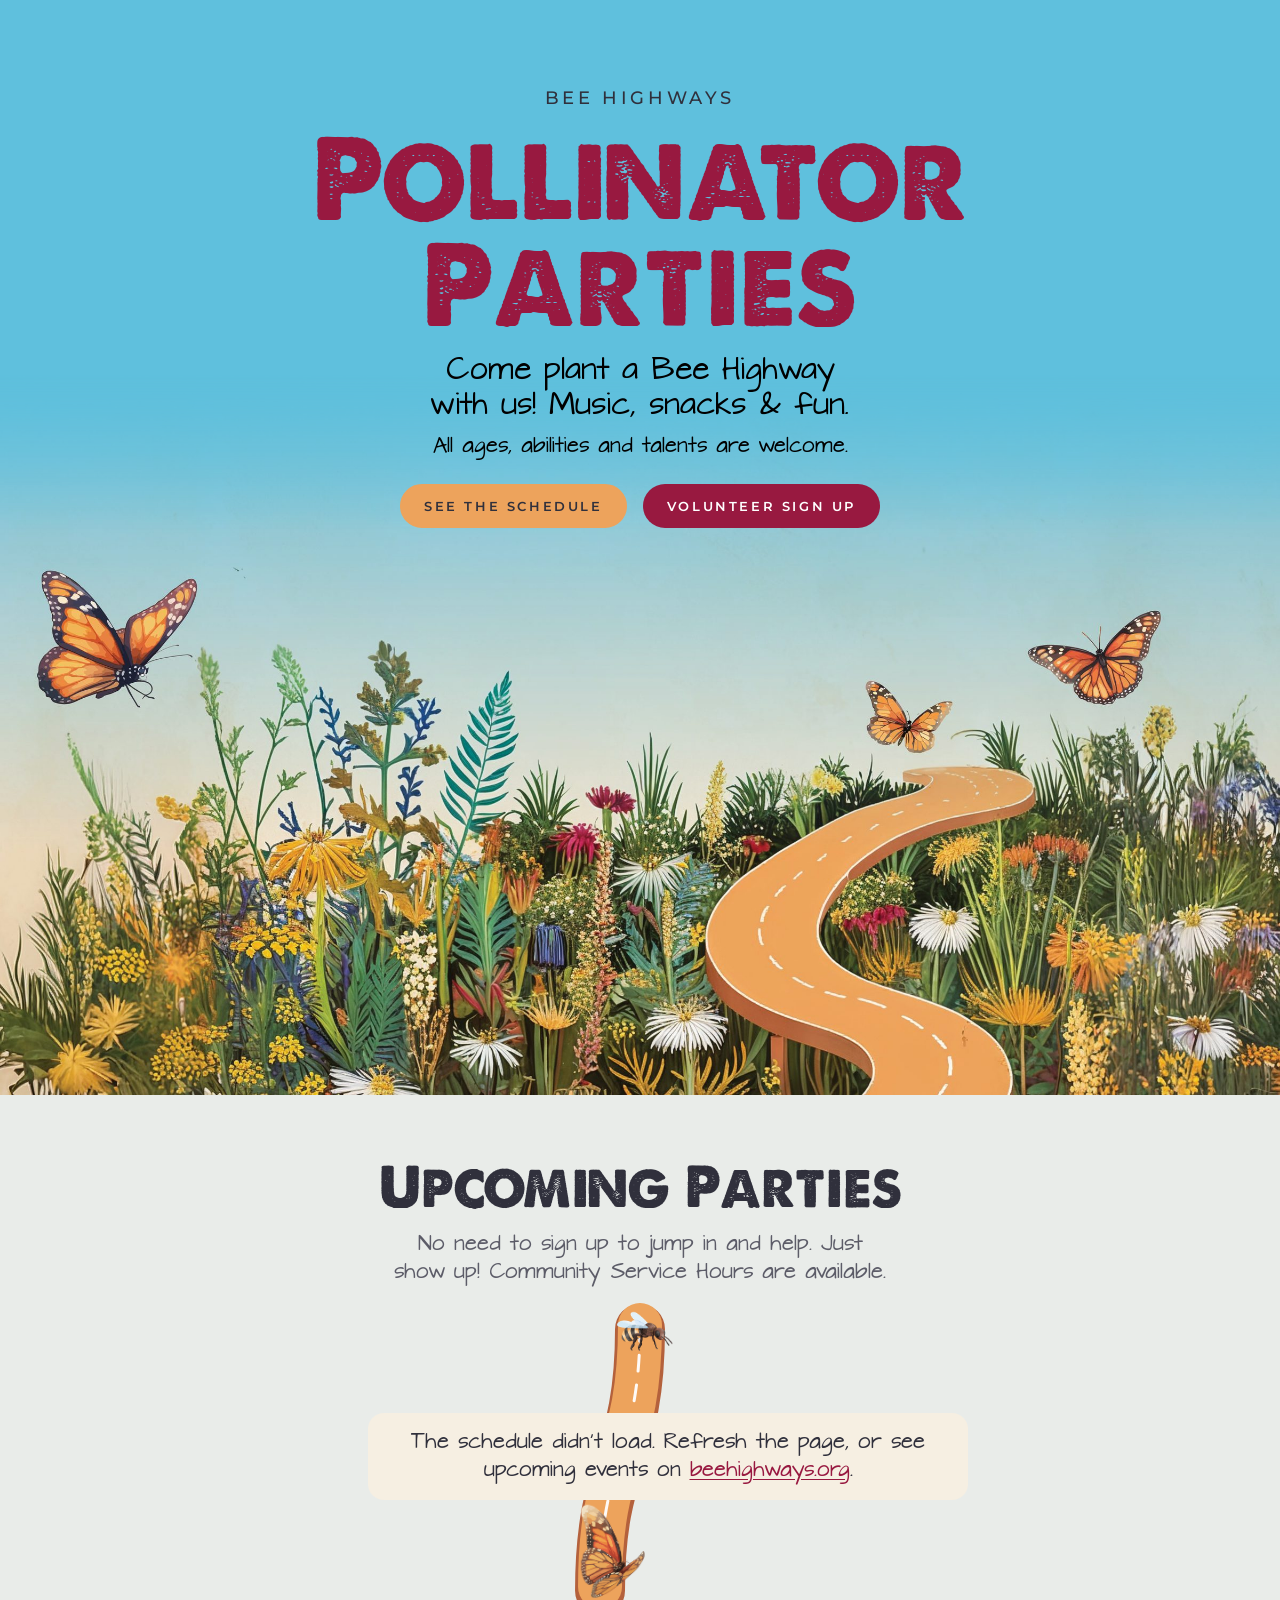
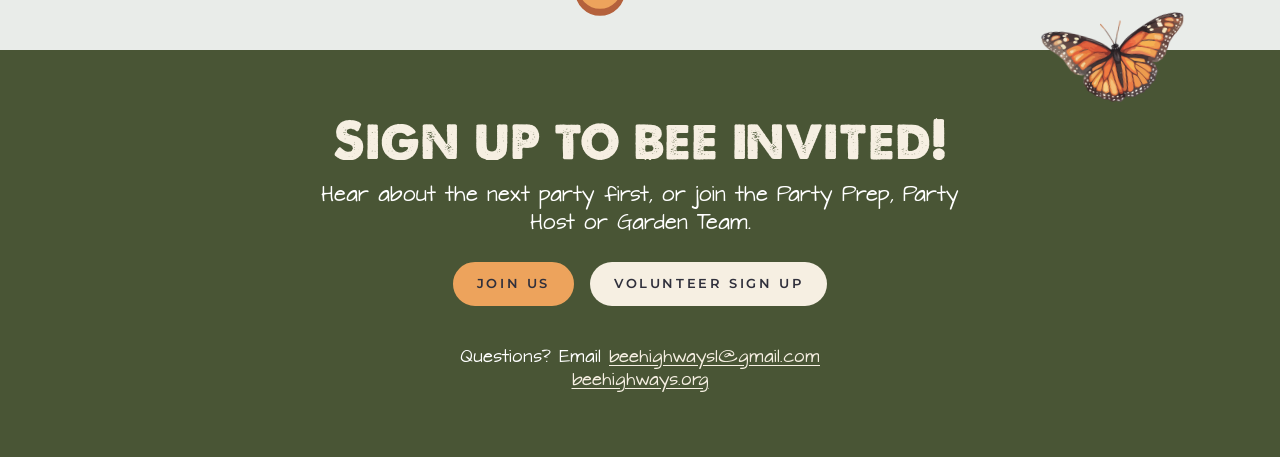
<file: index.html>
<!doctype html>
<html lang="en">
<head>
  <meta charset="utf-8">
  <meta name="viewport" content="width=device-width, initial-scale=1, viewport-fit=cover">
  <title>Pollinator Parties | Bee Highways</title>
  <meta name="description" content="Upcoming Bee Highways Pollinator Parties in the East Bay. Come plant California native gardens with us. All ages welcome.">
  <meta property="og:title" content="Pollinator Parties | Bee Highways">
  <meta property="og:description" content="Come plant a Bee Highway with us. All ages, abilities and talents are welcome.">
  <meta property="og:image" content="assets/img/meadow-1200.jpg">
  <link rel="icon" href="data:image/svg+xml,<svg xmlns='http://www.w3.org/2000/svg' viewBox='0 0 100 100'><text y='.9em' font-size='90'>🐝</text></svg>">
  <link rel="preconnect" href="https://fonts.googleapis.com">
  <link rel="preconnect" href="https://fonts.gstatic.com" crossorigin>
  <link href="https://fonts.googleapis.com/css2?family=Montserrat:wght@500;600&display=swap" rel="stylesheet">
  <link rel="preload" href="assets/fonts/ALoveOfThunder.ttf" as="font" type="font/ttf" crossorigin>
  <link rel="stylesheet" href="styles.css?v=5">
</head>
<body>
  <a class="skip" href="#schedule">Skip to the schedule</a>

  <header class="hero" id="top">
    <div class="hero__sky">
      <p class="hero__lockup">Bee Highways</p>
      <h1 class="hero__title">Pollinator Parties</h1>
      <p class="hero__lede">Come plant a Bee Highway with us! Music, snacks &amp; fun.</p>
      <p class="hero__welcome">All ages, abilities and talents are welcome.</p>
      <div class="hero__actions">
        <a class="btn btn--road" href="#schedule">See the schedule</a>
        <a class="btn btn--frame" data-config-href="volunteerUrl" href="#">Volunteer Sign Up</a>
      </div>
    </div>
    <img class="hero__meadow"
         src="assets/img/meadow-1200.jpg"
         srcset="assets/img/meadow-1200.jpg 1200w, assets/img/meadow-2400.jpg 2400w"
         sizes="100vw"
         alt="A hand-painted orange road winding through a meadow of California wildflowers, with monarch butterflies overhead"
         width="2400" height="1350">
  </header>

  <main class="schedule" id="schedule" tabindex="-1">
    <div class="schedule__intro">
      <h2 class="schedule__title">Upcoming Parties</h2>
      <p class="schedule__note">No need to sign up to jump in and help. Just show up! Community Service Hours are available.</p>
      <p class="sample-note" hidden>You're looking at sample events. Add your sheet link in <code>config.js</code> to show the real schedule.</p>
    </div>

    <div class="road" id="road" aria-live="polite">
      <svg class="road__svg" aria-hidden="true" focusable="false"></svg>
      <img class="road__bee" src="assets/img/bee.png" alt="" width="159" height="147" aria-hidden="true">
      <ol class="road__list" id="upcoming">
        <li class="road__status">Loading the schedule…</li>
      </ol>
      <img class="road__butterfly" src="assets/img/butterfly-resting.png" alt="" width="139" height="203" aria-hidden="true">
    </div>

    <section class="past" aria-labelledby="past-title" hidden>
      <h2 class="past__title" id="past-title">Past Parties</h2>
      <button class="btn btn--ghost past__toggle" type="button" aria-expanded="false" aria-controls="past-list">Show past parties</button>
      <ul class="past__list" id="past-list" hidden></ul>
    </section>
  </main>

  <footer class="footer">
    <img class="footer__butterfly" src="assets/img/butterfly.png" alt="" width="346" height="253" aria-hidden="true">
    <h2 class="footer__title">Sign up to bee invited!</h2>
    <p class="footer__text">Hear about the next party first, or join the Party Prep, Party Host or Garden Team.</p>
    <div class="footer__actions">
      <a class="btn btn--road" data-config-href="joinUrl" href="#">Join Us</a>
      <a class="btn btn--light" data-config-href="volunteerUrl" href="#">Volunteer Sign Up</a>
    </div>
    <p class="footer__small">Questions? Email <a data-config-mail="contactEmail" href="#">beehighways1@gmail.com</a><br><a href="https://beehighways.org/">beehighways.org</a></p>
  </footer>

  <div class="lightbox" id="lightbox" hidden role="dialog" aria-modal="true" aria-label="Photo viewer">
    <button class="lightbox__close" type="button" aria-label="Close photo">×</button>
    <button class="lightbox__nav lightbox__prev" type="button" aria-label="Previous photo">‹</button>
    <img class="lightbox__img" alt="">
    <button class="lightbox__nav lightbox__next" type="button" aria-label="Next photo">›</button>
  </div>

  <script src="config.js?v=5"></script>
  <script src="sample-events.js?v=5"></script>
  <script src="app.js?v=5"></script>
</body>
</html>
</file>
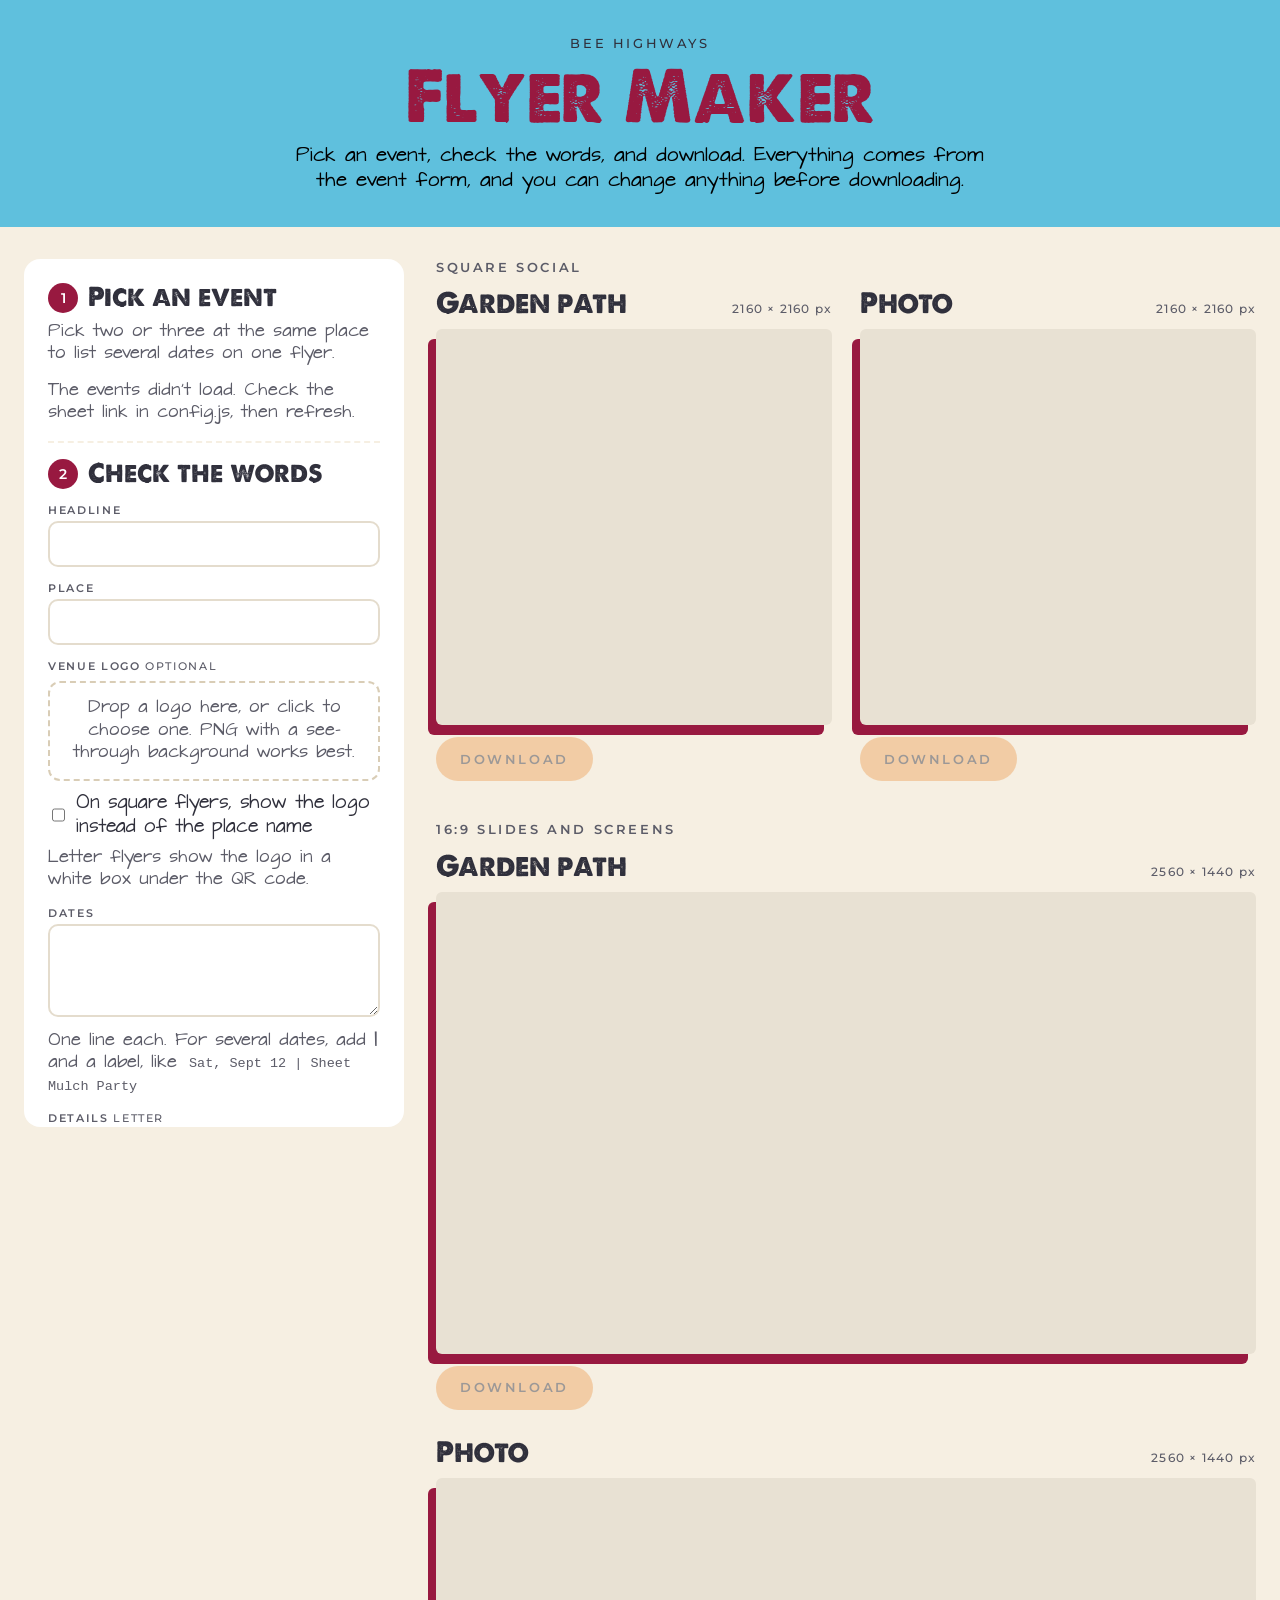
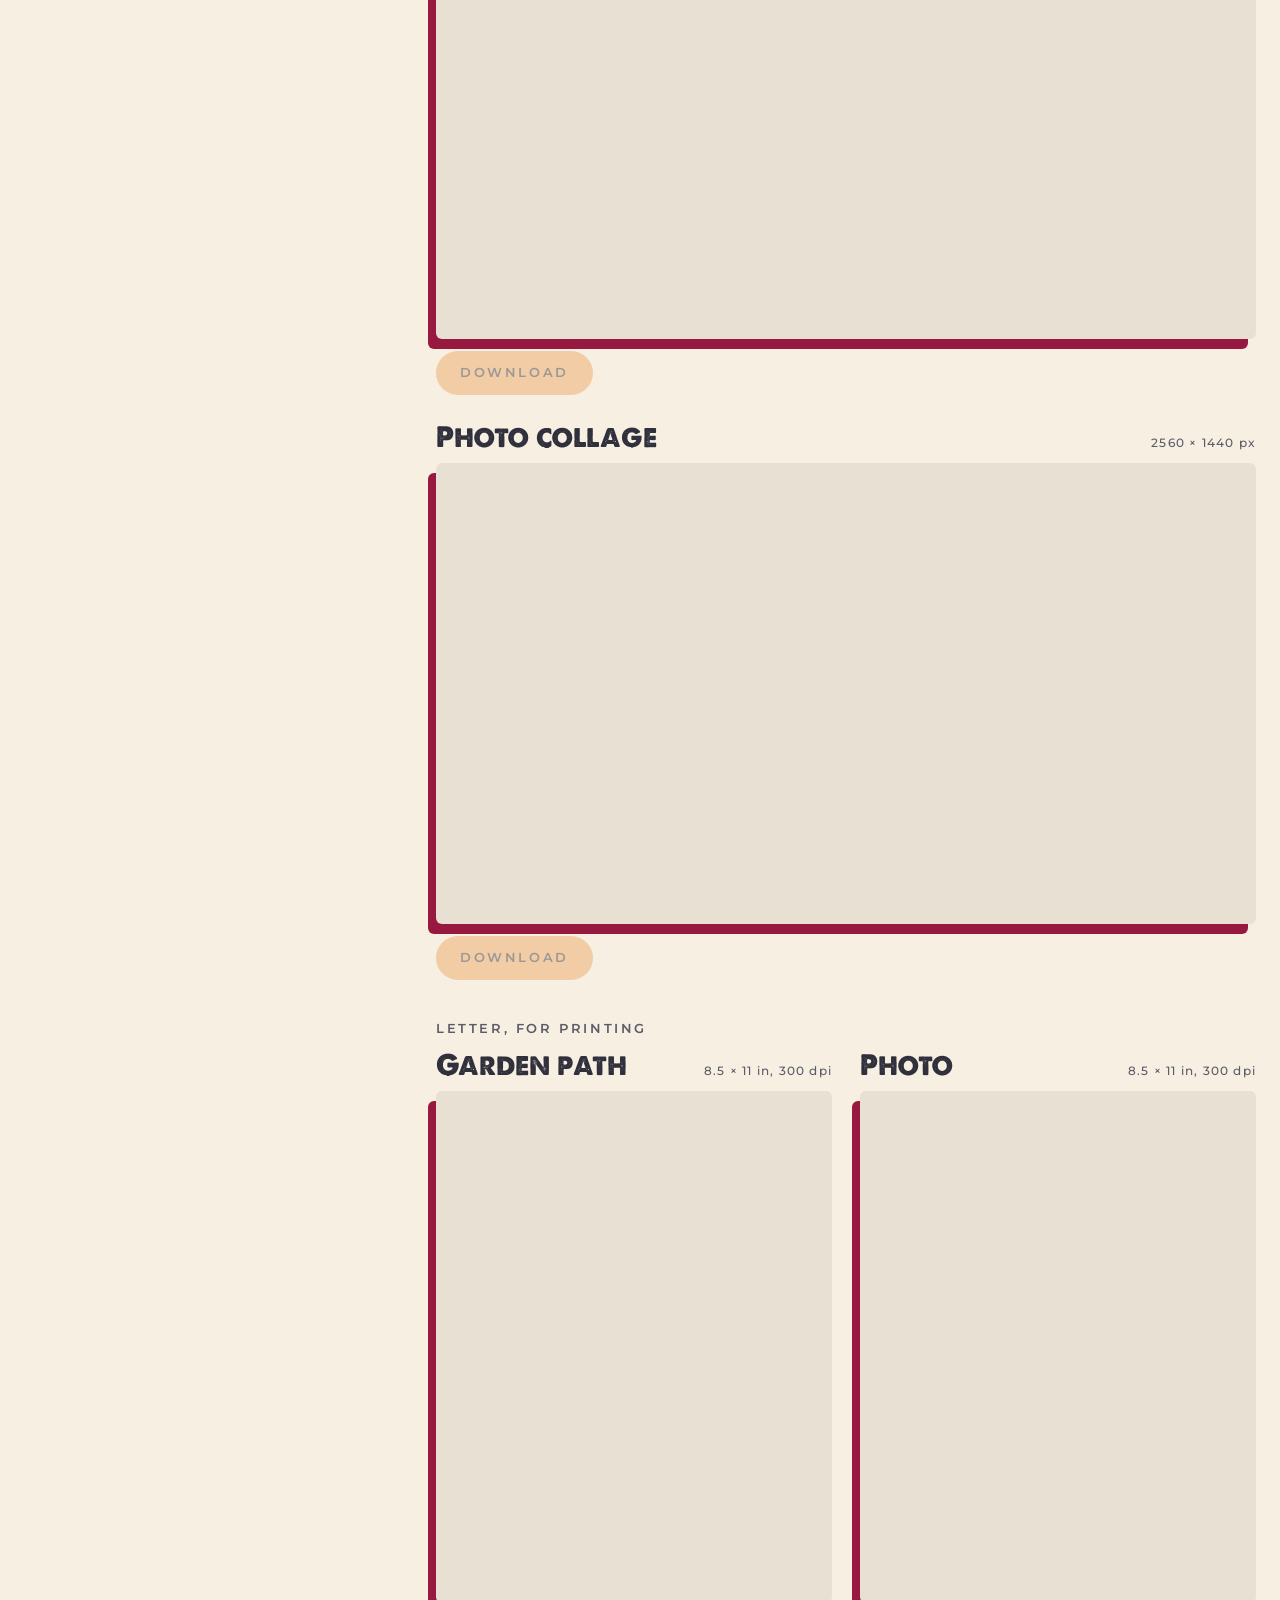
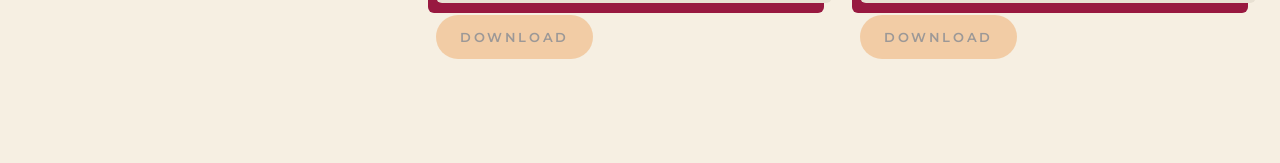
<file: flyers.html>
<!doctype html>
<html lang="en">
<head>
  <meta charset="utf-8">
  <meta name="viewport" content="width=device-width, initial-scale=1, viewport-fit=cover">
  <meta name="robots" content="noindex">
  <title>Flyer Maker | Bee Highways</title>
  <link rel="icon" href="data:image/svg+xml,<svg xmlns='http://www.w3.org/2000/svg' viewBox='0 0 100 100'><text y='.9em' font-size='90'>🦋</text></svg>">
  <link rel="preconnect" href="https://fonts.googleapis.com">
  <link rel="preconnect" href="https://fonts.gstatic.com" crossorigin>
  <link href="https://fonts.googleapis.com/css2?family=Montserrat:ital,wght@0,500;0,600;1,500&display=swap" rel="stylesheet">
  <link rel="stylesheet" href="flyers.css?v=5">
</head>
<body>
  <header class="top">
    <p class="top__brand">Bee Highways</p>
    <h1 class="top__title">Flyer Maker</h1>
    <p class="top__lede">Pick an event, check the words, and download. Everything comes from the event form, and you can change anything before downloading.</p>
  </header>

  <main class="maker">
    <form class="panel" id="controls" autocomplete="off" onsubmit="return false">
      <section class="step">
        <h2 class="step__title"><span class="step__num">1</span> Pick an event</h2>
        <p class="hint">Pick two or three at the same place to list several dates on one flyer.</p>
        <div class="events" id="events" role="group" aria-label="Events">
          <p class="hint">Loading events…</p>
        </div>
      </section>

      <section class="step">
        <h2 class="step__title"><span class="step__num">2</span> Check the words</h2>
        <label class="field">
          <span class="field__label">Headline</span>
          <input type="text" id="f-headline">
        </label>
        <label class="field">
          <span class="field__label">Place</span>
          <input type="text" id="f-place">
        </label>
        <div class="field">
          <span class="field__label">Venue logo <span class="opt">optional</span></span>
          <label class="drop" id="logo-drop">
            <input type="file" id="f-logo" accept="image/*">
            <span id="logo-status">Drop a logo here, or click to choose one. PNG with a see-through background works best.</span>
          </label>
          <label class="check"><input type="checkbox" id="f-uselogo"> On square flyers, show the logo instead of the place name</label>
          <span class="hint">Letter flyers show the logo in a white box under the QR code.</span>
        </div>
        <label class="field">
          <span class="field__label">Dates</span>
          <textarea id="f-dates" rows="3"></textarea>
          <span class="hint">One line each. For several dates, add <b>|</b> and a label, like <code>Sat, Sept 12 | Sheet Mulch Party</code></span>
        </label>
        <label class="field">
          <span class="field__label">Details <span class="opt">letter</span></span>
          <textarea id="f-details" rows="3"></textarea>
        </label>
        <label class="field">
          <span class="field__label">Questions line <span class="opt">letter</span></span>
          <input type="text" id="f-contact">
        </label>
        <label class="field">
          <span class="field__label">QR code goes to <span class="opt">letter</span></span>
          <input type="text" id="f-qr" inputmode="url">
          <span class="hint">Scanning the code opens this link.</span>
        </label>
        <label class="field">
          <span class="field__label">Small print <span class="opt">square</span></span>
          <input type="text" id="f-small">
        </label>
        <div class="field">
          <span class="field__label">Text colors</span>
          <div id="text-colors"></div>
          <span class="hint"><b>A</b> keeps the automatic colors, which change to suit each version (like white dates over photos). Picking a color uses it on every version.</span>
          <button class="linkbtn" type="button" id="tc-reset">Back to automatic colors</button>
        </div>
      </section>

      <section class="step">
        <h2 class="step__title"><span class="step__num">3</span> Photo <span class="opt">for the photo version</span></h2>
        <label class="field" id="photo-pick-wrap" hidden>
          <span class="field__label">Which photo</span>
          <select id="f-photo"></select>
        </label>
        <label class="drop" id="photo-drop">
          <input type="file" id="f-photofile" accept="image/*">
          <span id="photo-status">Drop a photo here, or click to choose one.</span>
        </label>
        <div class="field">
          <span class="field__label">Position the photo</span>
          <label class="slider"><span>Left / right</span><input type="range" id="f-photox" min="0" max="100" value="50"></label>
          <label class="slider"><span>Up / down</span><input type="range" id="f-photoy" min="0" max="100" value="50"></label>
          <label class="slider"><span>Zoom</span><input type="range" id="f-zoom" min="100" max="300" value="100"></label>
          <span class="hint" id="photo-hint" hidden></span>
          <button class="linkbtn" type="button" id="photo-reset">Reset photo position</button>
        </div>
        <div class="field">
          <span class="field__label">Fade behind the words</span>
          <div class="swatches">
            <button type="button" class="swatch" data-fade="#55bee9" style="background:#55bee9" aria-label="Sky blue"></button>
            <button type="button" class="swatch" data-fade="#a0ccd3" style="background:#a0ccd3" aria-label="Pale sky"></button>
            <button type="button" class="swatch" data-fade="#f6efe2" style="background:#f6efe2" aria-label="Cream"></button>
            <button type="button" class="swatch" data-fade="#ffffff" style="background:#ffffff" aria-label="White"></button>
            <label class="swatch swatch--custom" title="Pick any color"><input type="color" id="f-fadecolor" value="#55bee9" aria-label="Custom fade color"></label>
          </div>
          <label class="slider"><span>Strength</span><input type="range" id="f-fade" min="0" max="100" value="80"></label>
          <span class="hint">Lighter shows more of the photo; stronger makes the words easier to read.</span>
        </div>
        <label class="check"><input type="checkbox" id="f-monarch" checked> Big monarch on the letter photo flyer</label>
      </section>

      <section class="step">
        <h2 class="step__title"><span class="step__num">4</span> Photo collage <span class="opt">16:9</span></h2>
        <label class="field">
          <span class="field__label">Title</span>
          <input type="text" id="f-ctitle">
        </label>
        <label class="field">
          <span class="field__label">Subtitle</span>
          <input type="text" id="f-csub">
        </label>
        <p class="hint">Uses the event's photos when it has two or more, otherwise three sample photos. Drop your own into any spot.</p>
        <label class="drop" id="slot1-drop"><input type="file" id="f-slot1" accept="image/*"><span id="slot1-status">Photo 1: Sample photo. Drop or click to replace.</span></label>
        <label class="drop" id="slot2-drop"><input type="file" id="f-slot2" accept="image/*"><span id="slot2-status">Photo 2: Sample photo. Drop or click to replace.</span></label>
        <label class="drop" id="slot3-drop"><input type="file" id="f-slot3" accept="image/*"><span id="slot3-status">Photo 3: Sample photo. Drop or click to replace.</span></label>
        <button class="linkbtn" type="button" id="collage-reset">Undo my collage photos</button>
      </section>
    </form>

    <section class="previews" aria-label="Flyer previews">
      <p class="notice" id="notice" hidden></p>
      <h2 class="group-title">Square social</h2>
      <div class="group">
        <div class="preview">
          <div class="preview__head"><h3 class="preview__title">Garden path</h3><span class="preview__size">2160 × 2160 px</span></div>
          <canvas id="c-square-garden" width="2160" height="2160" aria-label="Square garden path flyer preview"></canvas>
          <button class="btn" type="button" data-download="square-garden" disabled>Download</button>
        </div>
        <div class="preview">
          <div class="preview__head"><h3 class="preview__title">Photo</h3><span class="preview__size">2160 × 2160 px</span></div>
          <canvas id="c-square-photo" width="2160" height="2160" aria-label="Square photo flyer preview"></canvas>
          <button class="btn" type="button" data-download="square-photo" disabled>Download</button>
        </div>
      </div>
      <h2 class="group-title">16:9 slides and screens</h2>
      <div class="group group--wide">
        <div class="preview">
          <div class="preview__head"><h3 class="preview__title">Garden path</h3><span class="preview__size">2560 × 1440 px</span></div>
          <canvas id="c-wide-garden" width="2560" height="1440" aria-label="16:9 garden path flyer preview"></canvas>
          <button class="btn" type="button" data-download="wide-garden" disabled>Download</button>
        </div>
        <div class="preview">
          <div class="preview__head"><h3 class="preview__title">Photo</h3><span class="preview__size">2560 × 1440 px</span></div>
          <canvas id="c-wide-photo" width="2560" height="1440" aria-label="16:9 photo flyer preview"></canvas>
          <button class="btn" type="button" data-download="wide-photo" disabled>Download</button>
        </div>
        <div class="preview">
          <div class="preview__head"><h3 class="preview__title">Photo collage</h3><span class="preview__size">2560 × 1440 px</span></div>
          <canvas id="c-wide-collage" width="2560" height="1440" aria-label="16:9 photo collage preview"></canvas>
          <button class="btn" type="button" data-download="wide-collage" disabled>Download</button>
        </div>
      </div>
      <h2 class="group-title">Letter, for printing</h2>
      <div class="group">
        <div class="preview">
          <div class="preview__head"><h3 class="preview__title">Garden path</h3><span class="preview__size">8.5 × 11 in, 300 dpi</span></div>
          <canvas id="c-letter-garden" width="2550" height="3300" aria-label="Letter garden path flyer preview"></canvas>
          <button class="btn" type="button" data-download="letter-garden" disabled>Download</button>
        </div>
        <div class="preview">
          <div class="preview__head"><h3 class="preview__title">Photo</h3><span class="preview__size">8.5 × 11 in, 300 dpi</span></div>
          <canvas id="c-letter-photo" width="2550" height="3300" aria-label="Letter photo flyer preview"></canvas>
          <button class="btn" type="button" data-download="letter-photo" disabled>Download</button>
        </div>
      </div>
    </section>
  </main>

  <script src="config.js?v=7"></script>
  <script src="sample-events.js?v=7"></script>
  <script src="vendor/qrcode-generator.js"></script>
  <script src="bh-data.js?v=2"></script>
  <script src="flyers.js?v=7"></script>
</body>
</html>
</file>
<file: styles.css>
/* ============================================================
   Bee Highways — Pollinator Parties schedule
   Colors, type and shapes come from the Bee Highways design system.
   ============================================================ */

@font-face {
  font-family: "A Love of Thunder";
  src: url("assets/fonts/ALoveOfThunder.ttf") format("truetype");
  font-weight: 400;
  font-display: swap;
}
@font-face {
  font-family: "Architects Daughter";
  src: url("assets/fonts/ArchitectsDaughter.ttf") format("truetype");
  font-weight: 400;
  font-display: swap;
}

:root {
  /* color */
  --ink: #30303c;
  --ink-print: #000000;
  --ink-muted: #5c5c68;
  --paper: #ffffff;
  --paper-warm: #f6efe2;
  --sky-top: #5fc0dd;
  --sky-mid: #a0ccd3;
  --horizon: #ead7b8;
  --road: #eda35c;
  --road-edge: #b4613c;
  --frame: #981940;
  --monarch: #e4843c;
  --goldenrod: #d19635;
  --meadow: #495535;
  --sage: #758859;
  --on-frame: #ffffff;

  /* type */
  --font-display: "A Love of Thunder", "Architects Daughter", Georgia, serif;
  --font-hand: "Architects Daughter", "Comic Neue", system-ui, sans-serif;
  --font-label: Montserrat, "Helvetica Neue", Arial, sans-serif;

  /* space, shape */
  --space-1: 4px;
  --space-2: 8px;
  --space-3: 16px;
  --space-4: 24px;
  --space-5: 40px;
  --space-6: 64px;
  --radius-sm: 8px;
  --radius-md: 16px;
  --radius-pill: 999px;
  --shadow-frame: -10px 14px 0 0 var(--frame);

  color-scheme: light;
  box-sizing: border-box;
  padding-top: env(safe-area-inset-top, 0px);
  padding-bottom: env(safe-area-inset-bottom, 0px);
}
html { scroll-padding-top: env(safe-area-inset-top, 0px); scroll-behavior: smooth; }
*, *::before, *::after { box-sizing: inherit; }

body {
  margin: 0;
  background: #e9ece9;
  color: var(--ink);
  font: 18px/1.55 var(--font-hand);
  -webkit-font-smoothing: antialiased;
}
img { max-width: 100%; height: auto; display: block; }
/* Keep the bee and monarchs in proportion no matter what else styles the page. */
.road__bee, .road__butterfly, .footer__butterfly { height: auto !important; max-width: none; }
a { color: var(--frame); text-underline-offset: 3px; }
code { font-size: 0.9em; background: var(--paper-warm); padding: 0 4px; border-radius: 4px; }

:focus-visible { outline: 3px solid var(--ink); outline-offset: 2px; }

.skip {
  position: absolute; left: var(--space-3); top: -60px; z-index: 50;
  background: var(--paper); padding: var(--space-2) var(--space-3); border-radius: var(--radius-sm);
}
.skip:focus { top: var(--space-3); }

/* ---------- buttons ---------- */
.btn {
  display: inline-flex; align-items: center; justify-content: center; gap: var(--space-2);
  min-height: 44px; padding: 10px 22px;
  border: 2px solid transparent; border-radius: var(--radius-pill);
  font: 600 13px/1.2 var(--font-label); letter-spacing: 0.2em; text-transform: uppercase;
  text-decoration: none; cursor: pointer;
  transition: transform 0.15s ease, background-color 0.15s ease;
}
.btn:active { transform: translateY(1px); }
.btn--road { background: var(--road); color: var(--ink); border-color: var(--road); }
.btn--road:hover { border-color: var(--road-edge); }
.btn--frame { background: var(--frame); color: var(--on-frame); }
.btn--frame:hover { background: #7e1435; }
.btn--ghost { background: transparent; color: var(--frame); border-color: var(--frame); }
.btn--ghost:hover { background: var(--paper); }
.btn--light { background: var(--paper-warm); color: var(--ink); }

/* ---------- hero ---------- */
.hero { position: relative; background: var(--sky-top); overflow: hidden; }
.hero__sky {
  position: relative; z-index: 1;
  max-width: 900px; margin: 0 auto;
  padding: clamp(40px, 7vw, 88px) var(--space-4) 0;
  text-align: center;
}
.hero__lockup {
  margin: 0 0 var(--space-3);
  font: 500 clamp(14px, 1.6vw, 18px)/1.2 var(--font-label); letter-spacing: 0.2em; text-transform: uppercase;
  color: var(--ink);
}
.hero__title {
  margin: 0;
  font: 400 clamp(52px, 10vw, 112px)/0.95 var(--font-display);
  color: var(--frame);
}
.hero__lede {
  margin: var(--space-3) auto 0; max-width: 32ch;
  font-size: clamp(20px, 2.4vw, 26px); line-height: 1.35; color: var(--ink-print);
  text-wrap: balance;
}
.hero__welcome { margin: var(--space-2) 0 0; color: var(--ink-print); }
.hero__actions {
  display: flex; flex-wrap: wrap; justify-content: center; gap: var(--space-3);
  margin-top: var(--space-4);
}
.hero__meadow {
  width: 100%; height: auto;
  max-height: 80vh; object-fit: cover; object-position: center bottom;
  margin-top: calc(-1 * clamp(24px, 12vw, 200px));
  -webkit-mask-image: linear-gradient(to bottom, transparent 0, #000 22%);
          mask-image: linear-gradient(to bottom, transparent 0, #000 22%);
}

/* ---------- schedule intro ---------- */
.schedule { outline: none; }
.schedule__intro {
  max-width: 720px; margin: 0 auto;
  padding: var(--space-6) var(--space-4) var(--space-3);
  text-align: center;
}
.schedule__title { margin: 0; font: 400 clamp(38px, 5vw, 56px)/1 var(--font-display); color: var(--ink); }
.schedule__note { margin: var(--space-3) auto 0; max-width: 46ch; color: var(--ink-muted); text-wrap: balance; }
.sample-note {
  margin: var(--space-4) auto 0; max-width: 52ch; padding: var(--space-3);
  background: var(--paper-warm); border: 2px dashed var(--goldenrod); border-radius: var(--radius-md);
  font-size: 16px;
}

/* ---------- the road ---------- */
.road {
  --road-col: 184px;
  position: relative;
  max-width: 1100px; margin: 0 auto;
  padding: 110px var(--space-4) 150px;
}
.road__svg {
  position: absolute; inset: 0;
  width: 100%; height: 100%;
  overflow: visible; pointer-events: none;
}
.road__edge { fill: none; stroke: var(--road-edge); stroke-width: 50; stroke-linecap: round; stroke-linejoin: round; }
.road__surface { fill: none; stroke: var(--road); stroke-width: 44; stroke-linecap: round; stroke-linejoin: round; }
.road__line { fill: none; stroke: #fff; stroke-width: 3; stroke-dasharray: 16 14; stroke-linecap: round; opacity: 0.95; }

.road__bee, .road__butterfly {
  position: absolute; z-index: 2; pointer-events: none;
  transform: translate(-50%, -50%);
  opacity: 0; transition: opacity 0.4s ease;
}
.road.is-drawn .road__bee, .road.is-drawn .road__butterfly { opacity: 1; }
.road__bee { width: 58px; }
.road__butterfly { width: 64px; transform: translate(-30%, -88%); }

.road__list {
  position: relative; z-index: 1;
  list-style: none; margin: 0; padding: 0;
  display: grid; gap: var(--space-5);
}
.road__status {
  justify-self: center; max-width: 40ch; margin-left: 56px;
  padding: var(--space-3) var(--space-4);
  background: var(--paper-warm); border-radius: var(--radius-md); text-align: center;
}

/* month sign sitting on the road */
.month { position: relative; height: 56px; }
.month__sign {
  position: absolute; top: 50%; left: var(--x, 50%);
  transform: translate(-50%, -50%) rotate(-2deg);
  margin: 0; padding: 8px 22px 6px;
  background: var(--frame); color: var(--on-frame);
  border: 3px solid var(--paper); border-radius: var(--radius-sm);
  font: 400 26px/1 var(--font-display); white-space: nowrap;
}
.month:nth-of-type(even) .month__sign { transform: translate(-50%, -50%) rotate(2deg); }

/* each event is a stop on the road */
.stop {
  position: relative;
  display: grid; grid-template-columns: 1fr var(--road-col) 1fr; align-items: start;
}
.stop[data-side="left"] .card { grid-column: 1; }
/* On wide screens, neighboring stops overlap so the road zig-zags between them. */
@media (min-width: 760px) { .stop + .stop { margin-top: -200px; } }
/* Each stop's row is full width, so let clicks pass through its empty side
   to the card underneath; only the card and marker catch clicks. */
.stop { pointer-events: none; }
.stop .card, .stop__marker { pointer-events: auto; }
.stop[data-side="right"] .card { grid-column: 3; }

.stop__marker {
  position: absolute; top: 52px; left: var(--x, 50%); z-index: 2;
  transform: translate(-50%, -50%);
  width: 72px; height: 72px; border-radius: 50%;
  display: grid; place-content: center; text-align: center;
  background: var(--paper); border: 3px solid var(--frame);
}
.stop__dow { font: 600 11px/1 var(--font-label); letter-spacing: 0.2em; text-transform: uppercase; color: var(--frame); padding-left: 0.2em; }
.stop__day { font: 400 32px/1 var(--font-display); color: var(--ink); margin-top: 3px; }

/* ---------- event card ---------- */
.card {
  position: relative;
  background: #ffffff;
  border-radius: var(--radius-md);
  padding: var(--space-4);
}
.stop[data-side="left"] .card { margin-right: var(--space-2); }
.stop[data-side="right"] .card { margin-left: var(--space-2); }

.card__photo {
  display: block; width: 100%; padding: 0; margin: 0 0 var(--space-4);
  border: 6px solid var(--paper);
  border-radius: var(--blob, 46% 54% 44% 56% / 52% 46% 54% 48%);
  box-shadow: var(--shadow-frame);
  overflow: hidden; cursor: zoom-in; background: var(--horizon);
  aspect-ratio: 4 / 3;
}
.card__photo img { width: 100%; height: 100%; object-fit: cover; }

.tag {
  display: inline-block; margin: 0 0 var(--space-2);
  padding: 5px 12px 4px; border-radius: var(--radius-pill);
  font: 600 11px/1.3 var(--font-label); letter-spacing: 0.2em; text-transform: uppercase;
  background: var(--road); color: var(--ink);
}
.tag--road { background: var(--road); color: var(--ink); }
.tag--goldenrod { background: var(--goldenrod); color: var(--ink); }
.tag--frame { background: var(--frame); color: var(--on-frame); }
.tag--meadow { background: var(--meadow); color: var(--on-frame); }
.tag--sky { background: var(--sky-top); color: var(--ink); }
.tag--plain { background: var(--paper); color: var(--ink); box-shadow: inset 0 0 0 1.5px var(--ink-muted); }

.card__title { margin: 0; font: 400 clamp(26px, 2.6vw, 32px)/1.08 var(--font-display); color: var(--ink); }
.card__when { margin: var(--space-2) 0 0; font-size: 21px; line-height: 1.3; color: var(--frame); }
.card__where { margin: var(--space-1) 0 0; color: var(--ink-muted); display: flex; gap: 6px; align-items: flex-start; }
.card__where svg { flex: none; margin-top: 5px; }
.card__blurb { margin: var(--space-3) 0 0; }

.card__actions { display: flex; flex-wrap: wrap; gap: var(--space-2); margin-top: var(--space-4); }
.card__toggle .chev { transition: transform 0.25s ease; }
.card.is-open .card__toggle .chev { transform: rotate(180deg); }

/* expanding details */
.more {
  display: grid; grid-template-rows: 0fr;
  visibility: hidden;
  transition: grid-template-rows 0.3s ease, visibility 0s linear 0.3s;
}
.card.is-open .more { grid-template-rows: 1fr; visibility: visible; transition: grid-template-rows 0.3s ease, visibility 0s; }
.more__inner { overflow: hidden; min-height: 0; }
.more__body { padding-top: var(--space-4); }
.more__body p { margin: 0 0 var(--space-3); }
.more__label { margin: var(--space-3) 0 var(--space-1) !important; font: 600 12px/1.3 var(--font-label); letter-spacing: 0.2em; text-transform: uppercase; color: var(--ink-muted); }

.thumbs { display: grid; grid-template-columns: repeat(3, 1fr); gap: var(--space-3); margin: 0 0 var(--space-4); padding: 0; list-style: none; }
.thumbs button {
  display: block; width: 100%; padding: 0; aspect-ratio: 1;
  border: 4px solid var(--paper); border-radius: var(--blob-sm, 50% 44% 52% 48% / 46% 54% 46% 54%);
  overflow: hidden; cursor: zoom-in; background: var(--horizon);
}
.thumbs img { width: 100%; height: 100%; object-fit: cover; }

.cal-links { display: flex; flex-wrap: wrap; gap: var(--space-2) var(--space-3); margin-top: var(--space-2); font-size: 16px; }

/* ---------- past ---------- */
.past { max-width: 1000px; margin: 0 auto; padding: 0 var(--space-4) var(--space-6); text-align: center; }
.past__title { margin: 0 0 var(--space-3); font: 400 36px/1 var(--font-display); }
.past__list {
  list-style: none; margin: var(--space-5) 0 0; padding: 0; text-align: left;
  display: grid; grid-template-columns: repeat(auto-fit, minmax(200px, 240px)); justify-content: center; gap: var(--space-4);
}
.past-card { display: flex; flex-direction: column; gap: var(--space-2); }
.past-card__photo { aspect-ratio: 1; border: 5px solid var(--paper); border-radius: var(--blob-sm, 50% 44% 52% 48% / 46% 54% 46% 54%); overflow: hidden; background: var(--horizon); outline: 2px solid var(--paper-warm); }
.past-card__photo img { width: 100%; height: 100%; object-fit: cover; }
.past-card__date { margin: 0; color: var(--frame); font-size: 16px; }
.past-card__title { margin: 0; font: 400 22px/1.1 var(--font-display); }
.past-card a { font-size: 16px; }

/* ---------- footer ---------- */
.footer {
  position: relative;
  background: var(--meadow); color: var(--on-frame);
  padding: var(--space-6) var(--space-4) calc(var(--space-6) + env(safe-area-inset-bottom, 0px));
  text-align: center;
}
.footer__butterfly { position: absolute; width: clamp(90px, 12vw, 150px); right: 8%; top: -48px; transform: rotate(8deg); }
.footer__title { margin: 0; font: 400 clamp(34px, 5vw, 52px)/1 var(--font-display); color: var(--paper-warm); }
.footer__text { margin: var(--space-3) auto 0; max-width: 44ch; }
.footer__actions { display: flex; flex-wrap: wrap; justify-content: center; gap: var(--space-3); margin-top: var(--space-4); }
.footer__small { margin: var(--space-5) 0 0; font-size: 15px; }
.footer a:not(.btn) { color: var(--paper-warm); }
.footer :focus-visible { outline-color: var(--paper-warm); }

/* ---------- lightbox ---------- */
.lightbox {
  position: fixed; inset: 0; z-index: 100;
  display: grid; place-items: center;
  background: rgba(48, 48, 60, 0.92);
  padding: var(--space-5) var(--space-6);
}
.lightbox[hidden] { display: none; }
.lightbox__img { max-width: 100%; max-height: 86vh; border: 8px solid var(--paper); border-radius: var(--radius-md); background: var(--paper); }
.lightbox__close, .lightbox__nav {
  position: absolute; border: 0; cursor: pointer;
  width: 48px; height: 48px; border-radius: 50%;
  background: var(--paper); color: var(--ink); font: 400 30px/1 var(--font-label);
}
.lightbox__close { top: calc(16px + env(safe-area-inset-top, 0px)); right: 16px; }
.lightbox__prev { left: 12px; top: 50%; transform: translateY(-50%); }
.lightbox__next { right: 12px; top: 50%; transform: translateY(-50%); }
.lightbox__nav[hidden] { display: none; }

/* ---------- phones: road runs down the left edge ---------- */
@media (max-width: 759px) {
  .road { --road-col: 76px; padding: 96px var(--space-3) 130px; }
  .stop { grid-template-columns: var(--road-col) 1fr; }
  .stop[data-side] .card { grid-column: 2; margin: 0; }
  .stop__marker { width: 60px; height: 60px; top: 44px; }
  .stop__day { font-size: 26px; }
  .card { padding: var(--space-3); }
  .month__sign { transform: translate(-22px, -50%) rotate(-2deg) !important; font-size: 22px; }
  .road__status { margin-left: 64px; }
  .thumbs { gap: var(--space-2); }
  .lightbox { padding: var(--space-5) var(--space-2); }
  .footer__butterfly { width: 72px; top: -36px; right: 5%; }
}

/* ---------- embed mode (?embed=1) ---------- */
.is-embed .hero, .is-embed .footer { display: none; }
.is-embed .schedule__intro { padding-top: var(--space-4); }

@media (prefers-reduced-motion: reduce) {
  html { scroll-behavior: auto; }
  *, *::before, *::after { transition-duration: 0s !important; transition-delay: 0s !important; }
}
</file>
<file: flyers.css>
/* Bee Highways — Flyer Maker */
@font-face { font-family: "A Love of Thunder"; src: url("assets/fonts/ALoveOfThunder.ttf") format("truetype"); font-display: block; }
@font-face { font-family: "Architects Daughter"; src: url("assets/fonts/ArchitectsDaughter.ttf") format("truetype"); font-display: block; }

:root {
  --ink: #30303c; --ink-muted: #5c5c68; --paper: #fff; --paper-warm: #f6efe2;
  --sky-top: #5fc0dd; --road: #eda35c; --road-edge: #b4613c; --frame: #981940;
  --meadow: #495535; --goldenrod: #d19635;
  --font-display: "A Love of Thunder", Georgia, serif;
  --font-hand: "Architects Daughter", system-ui, sans-serif;
  --font-label: Montserrat, "Helvetica Neue", Arial, sans-serif;
  color-scheme: light;
  box-sizing: border-box;
  padding-top: env(safe-area-inset-top, 0px);
  padding-bottom: env(safe-area-inset-bottom, 0px);
}
*, *::before, *::after { box-sizing: inherit; }
body { margin: 0; background: var(--paper-warm); color: var(--ink); font: 17px/1.5 var(--font-hand); }
:focus-visible { outline: 3px solid var(--ink); outline-offset: 2px; }
code { font-size: 0.9em; background: var(--paper); padding: 0 4px; border-radius: 4px; }

.top { background: var(--sky-top); text-align: center; padding: 36px 20px 32px; }
.top__brand { margin: 0; font: 500 13px/1.2 var(--font-label); letter-spacing: 0.2em; text-transform: uppercase; }
.top__title { margin: 8px 0 0; font: 400 clamp(44px, 7vw, 72px)/1 var(--font-display); color: var(--frame); }
.top__lede { margin: 12px auto 0; max-width: 52ch; color: #000; text-wrap: balance; }

.maker {
  display: grid; grid-template-columns: minmax(300px, 380px) 1fr; gap: 32px; align-items: start;
  max-width: 1400px; margin: 0 auto; padding: 32px 24px 64px;
}
.panel { background: var(--paper); border-radius: 16px; padding: 8px 24px 24px; position: sticky; top: 16px; max-height: calc(100vh - 32px); overflow: auto; }
.step { padding-top: 16px; }
.step + .step { border-top: 2px dashed var(--paper-warm); margin-top: 16px; }
.step__title { margin: 0 0 8px; font: 400 26px/1.1 var(--font-display); display: flex; align-items: center; gap: 10px; flex-wrap: wrap; }
.step__num { display: inline-grid; place-items: center; width: 30px; height: 30px; border-radius: 50%; background: var(--frame); color: #fff; font: 600 14px/1 var(--font-label); }
.opt { font: 500 11px/1 var(--font-label); letter-spacing: 0.15em; text-transform: uppercase; color: var(--ink-muted); }
.hint { margin: 4px 0 0; font-size: 15px; color: var(--ink-muted); display: block; }

.events { display: grid; gap: 8px; margin-top: 10px; }
.ev {
  display: grid; grid-template-columns: auto 1fr; gap: 10px; align-items: start;
  padding: 10px 12px; border: 2px solid var(--paper-warm); border-radius: 12px; cursor: pointer; background: var(--paper);
}
.ev:hover { border-color: var(--road); }
.ev:has(input:checked) { border-color: var(--frame); background: #fbf3f5; }
.ev input { margin-top: 5px; width: 18px; height: 18px; accent-color: var(--frame); }
.ev__date { display: block; font: 600 11px/1.3 var(--font-label); letter-spacing: 0.15em; text-transform: uppercase; color: var(--frame); }
.ev__title { display: block; line-height: 1.3; }

.field { display: block; margin-top: 14px; }
.field__label { display: block; margin-bottom: 4px; font: 600 11px/1.3 var(--font-label); letter-spacing: 0.15em; text-transform: uppercase; color: var(--ink-muted); }
.field input[type="text"], .field textarea, .field select {
  width: 100%; padding: 9px 12px; border: 2px solid #e4dccd; border-radius: 10px;
  font: 17px/1.4 var(--font-hand); color: var(--ink); background: var(--paper);
}
.field textarea { resize: vertical; }
.field input:focus, .field textarea:focus, .field select:focus { border-color: var(--frame); outline: none; }
.field input[type="range"] { width: 100%; accent-color: var(--frame); }
.check { display: flex; gap: 8px; align-items: center; font-size: 16px; margin-bottom: 8px; cursor: pointer; }
.check input { width: 18px; height: 18px; accent-color: var(--frame); }

.drop {
  position: relative; display: block; margin-top: 8px; padding: 14px; text-align: center;
  border: 2px dashed #d9cdb6; border-radius: 12px; font-size: 15px; color: var(--ink-muted); cursor: pointer;
}
.drop:hover, .drop.is-over { border-color: var(--frame); color: var(--ink); }
.drop.is-set { border-style: solid; border-color: var(--meadow); color: var(--ink); }
.drop input { position: absolute; inset: 0; opacity: 0; cursor: pointer; }

.previews { display: block; }
.group { display: grid; grid-template-columns: repeat(auto-fit, minmax(280px, 1fr)); gap: 28px; margin-bottom: 40px; }
.group-title { margin: 0 0 14px; font: 600 13px/1.3 var(--font-label); letter-spacing: 0.2em; text-transform: uppercase; color: var(--ink-muted); }
.notice { margin: 0 0 20px; margin: 0; padding: 12px 16px; background: var(--paper); border: 2px solid var(--goldenrod); border-radius: 12px; }
.preview { display: flex; flex-direction: column; gap: 12px; }
.preview__head { display: flex; justify-content: space-between; align-items: baseline; gap: 12px; }
.preview__title { margin: 0; font: 400 28px/1 var(--font-display); }
.preview__size { font: 500 12px/1 var(--font-label); letter-spacing: 0.1em; color: var(--ink-muted); }
.preview canvas { width: 100%; height: auto; border-radius: 6px; background: #e8e1d3; box-shadow: -8px 10px 0 var(--frame); }

.btn {
  align-self: flex-start; min-height: 44px; padding: 10px 24px; border: 0; border-radius: 999px; cursor: pointer;
  background: var(--road); color: var(--ink); font: 600 13px/1.2 var(--font-label); letter-spacing: 0.2em; text-transform: uppercase;
}
.btn:hover { background: #e3924a; }
.btn:disabled { opacity: 0.45; cursor: not-allowed; }

@media (max-width: 860px) {
  .maker { grid-template-columns: 1fr; padding: 20px 16px 48px; }
  .panel { position: static; max-height: none; }
}

.slider { display: grid; grid-template-columns: 96px 1fr; gap: 10px; align-items: center; font-size: 15px; margin-top: 6px; }
.slider input { width: 100%; accent-color: var(--frame); }
.linkbtn { margin-top: 8px; padding: 4px 0; border: 0; background: none; color: var(--frame); font: 15px var(--font-hand); text-decoration: underline; text-underline-offset: 3px; cursor: pointer; }
.drop + .check { margin-top: 10px; }
.group--wide { grid-template-columns: repeat(auto-fit, minmax(420px, 1fr)); }
.step .drop + .drop { margin-top: 8px; }
.swatches { display: flex; gap: 8px; align-items: center; margin-bottom: 4px; }
.swatch { width: 32px; height: 32px; border-radius: 50%; border: 2px solid #d9cdb6; cursor: pointer; padding: 0; }
.swatch:hover { border-color: var(--frame); }
.swatch--custom { position: relative; overflow: hidden; background: conic-gradient(#e4843c, #d19635, #758859, #5fc0dd, #981940, #e4843c); }
.swatch--custom input { position: absolute; inset: -8px; width: 48px; height: 48px; opacity: 0; cursor: pointer; }
.tc-row { display: flex; align-items: center; gap: 6px; margin-top: 8px; }
.tc-name { width: 72px; font-size: 15px; }
.tc-row .swatch { width: 26px; height: 26px; }
.swatch.is-on { border-color: var(--ink); box-shadow: 0 0 0 2px var(--paper), 0 0 0 4px var(--ink); }
.swatch--auto { background: var(--paper); font: 600 11px/1 var(--font-label); color: var(--ink-muted); }
</file>
